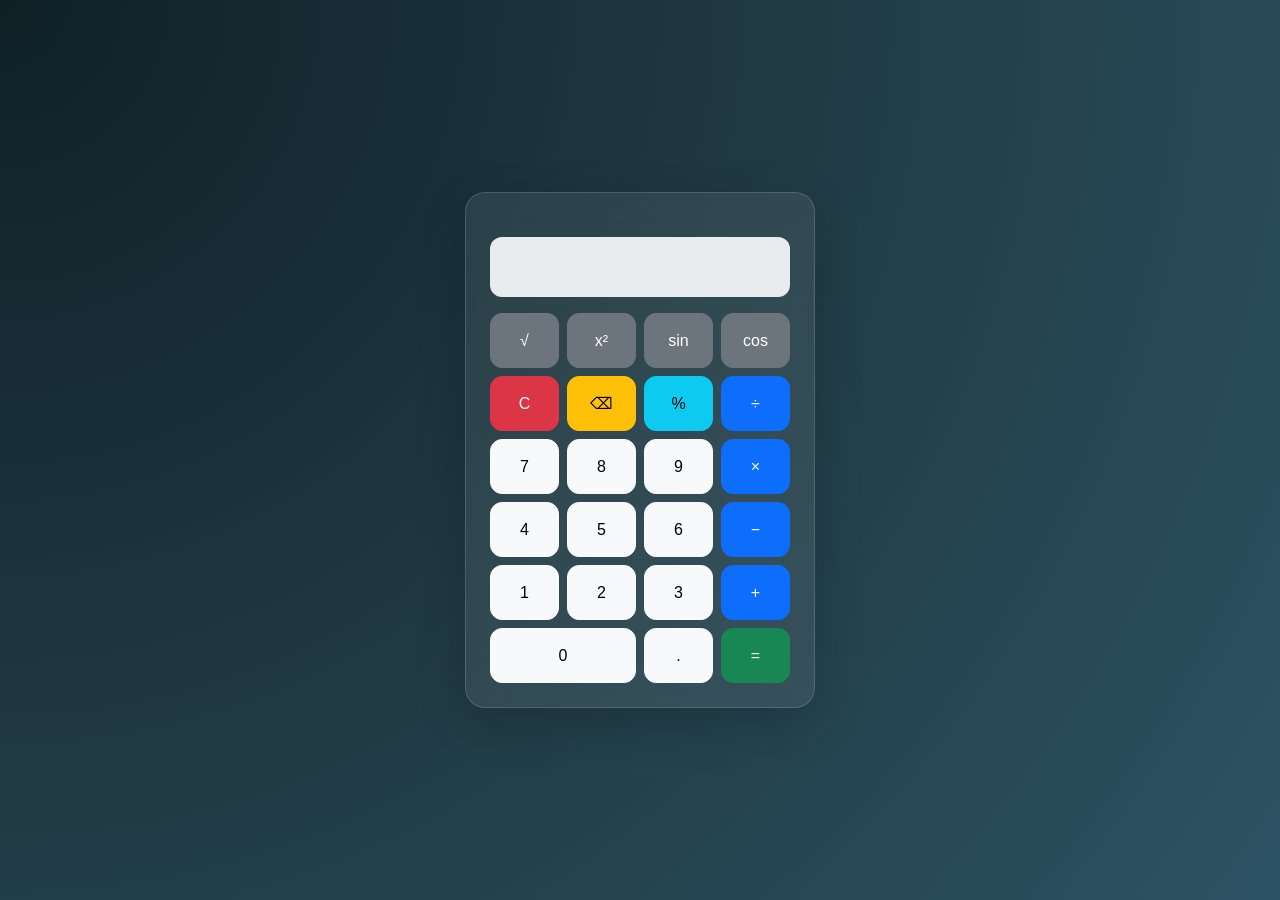
<file: lab 4/index.html>
<!DOCTYPE html>
<html lang="en">
<head>
<meta charset="UTF-8">
<meta name="viewport" content="width=device-width, initial-scale=1.0">
<title>Modern Scientific Calculator</title>

<link href="https://cdn.jsdelivr.net/npm/bootstrap@5.3.2/dist/css/bootstrap.min.css" rel="stylesheet">
<link rel="stylesheet" href="style.css">
</head>

<body>

<div class="container d-flex justify-content-center align-items-center vh-100">
    <div class="calculator card shadow-lg p-4">

        <!-- Display Area -->
        <div class="mb-3">
            <div id="history" class="history text-end"></div>
            <input type="text" id="display" class="form-control display" disabled>
        </div>

        <!-- Scientific Row -->
        <div class="row g-2 mb-2">
            <div class="col-3"><button class="btn btn-secondary w-100" onclick="scientific('sqrt')">√</button></div>
            <div class="col-3"><button class="btn btn-secondary w-100" onclick="scientific('square')">x²</button></div>
            <div class="col-3"><button class="btn btn-secondary w-100" onclick="scientific('sin')">sin</button></div>
            <div class="col-3"><button class="btn btn-secondary w-100" onclick="scientific('cos')">cos</button></div>
        </div>

        <!-- Control Row -->
        <div class="row g-2 mb-2">
            <div class="col-3"><button class="btn btn-danger w-100" onclick="clearDisplay()">C</button></div>
            <div class="col-3"><button class="btn btn-warning w-100" onclick="backspace()">⌫</button></div>
            <div class="col-3"><button class="btn btn-info w-100" onclick="append('%')">%</button></div>
            <div class="col-3"><button class="btn btn-primary w-100" onclick="append('/')">÷</button></div>
        </div>

        <!-- Numbers -->
        <div class="row g-2 mb-2">
            <div class="col-3"><button class="btn btn-light w-100" onclick="append('7')">7</button></div>
            <div class="col-3"><button class="btn btn-light w-100" onclick="append('8')">8</button></div>
            <div class="col-3"><button class="btn btn-light w-100" onclick="append('9')">9</button></div>
            <div class="col-3"><button class="btn btn-primary w-100" onclick="append('*')">×</button></div>
        </div>

        <div class="row g-2 mb-2">
            <div class="col-3"><button class="btn btn-light w-100" onclick="append('4')">4</button></div>
            <div class="col-3"><button class="btn btn-light w-100" onclick="append('5')">5</button></div>
            <div class="col-3"><button class="btn btn-light w-100" onclick="append('6')">6</button></div>
            <div class="col-3"><button class="btn btn-primary w-100" onclick="append('-')">−</button></div>
        </div>

        <div class="row g-2 mb-2">
            <div class="col-3"><button class="btn btn-light w-100" onclick="append('1')">1</button></div>
            <div class="col-3"><button class="btn btn-light w-100" onclick="append('2')">2</button></div>
            <div class="col-3"><button class="btn btn-light w-100" onclick="append('3')">3</button></div>
            <div class="col-3"><button class="btn btn-primary w-100" onclick="append('+')">+</button></div>
        </div>

        <!-- Bottom Row -->
        <div class="row g-2">
            <div class="col-6"><button class="btn btn-light w-100" onclick="append('0')">0</button></div>
            <div class="col-3"><button class="btn btn-light w-100" onclick="append('.')">.</button></div>
            <div class="col-3"><button class="btn btn-success w-100" onclick="calculate()">=</button></div>
        </div>

    </div>
</div>

<script src="script.js"></script>
</body>
</html>
</file>
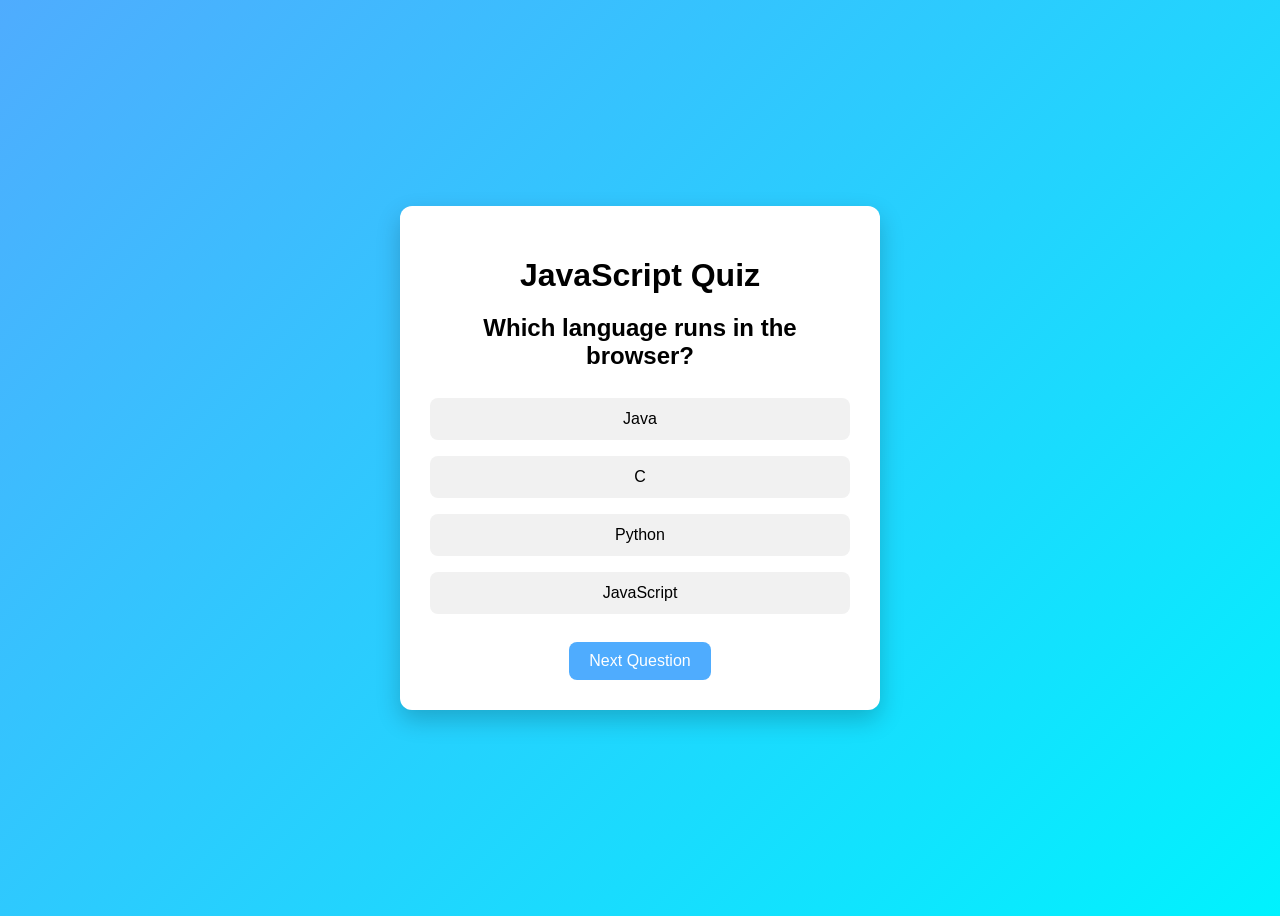
<file: lab5/index.html>
<!DOCTYPE html>
<html>
<head>
    <title>JavaScript Quiz</title>
    <link rel="stylesheet" href="style.css">
</head>

<body>

<div class="quiz-container">

    <h1>JavaScript Quiz</h1>

    <div id="quiz">
        <h2 id="question"></h2>

        <div class="options">
            <button class="option" id="opt0" onclick="checkAnswer(0)"></button>
            <button class="option" id="opt1" onclick="checkAnswer(1)"></button>
            <button class="option" id="opt2" onclick="checkAnswer(2)"></button>
            <button class="option" id="opt3" onclick="checkAnswer(3)"></button>
        </div>

        <button id="nextBtn" onclick="nextQuestion()">Next Question</button>
    </div>

    <div id="result" class="hidden">
        <h2>Your Final Score</h2>
        <h1 id="score"></h1>
    </div>

</div>

<script src="script.js"></script>

</body>
</html>
</file>
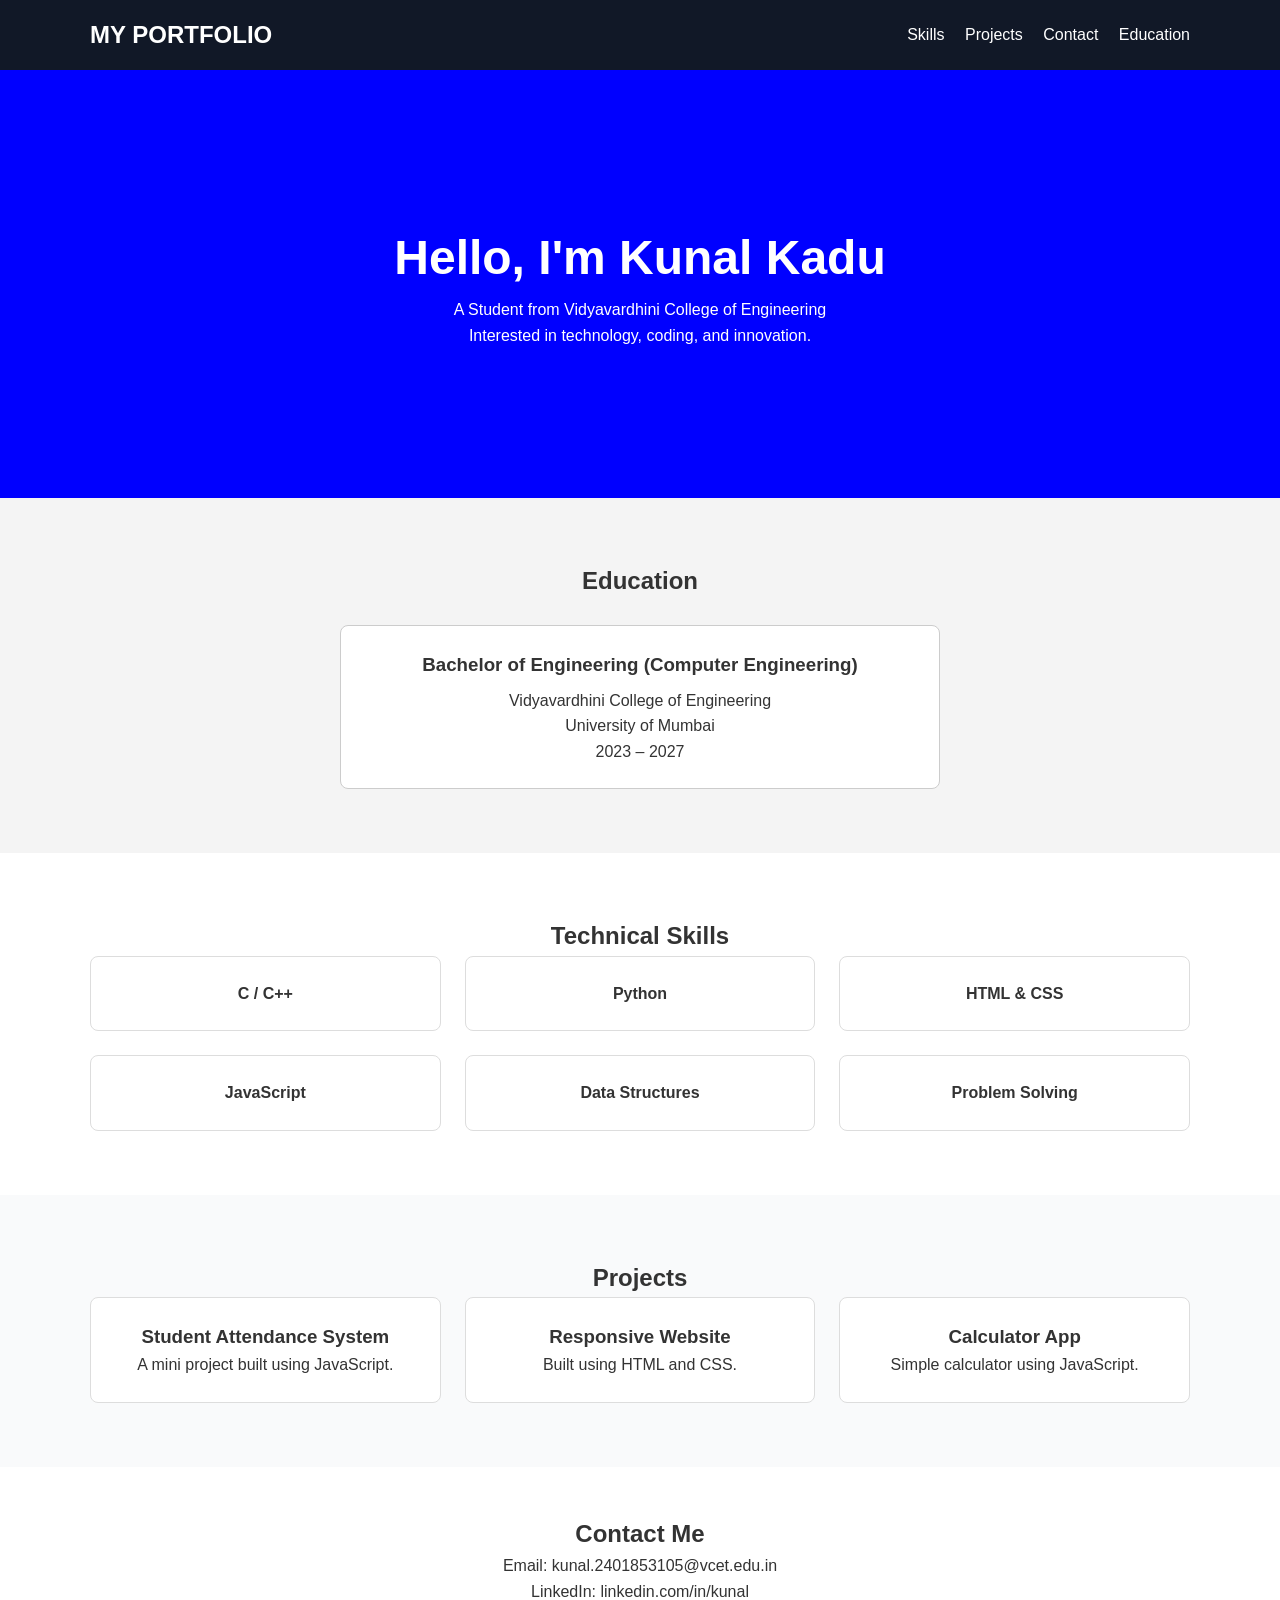
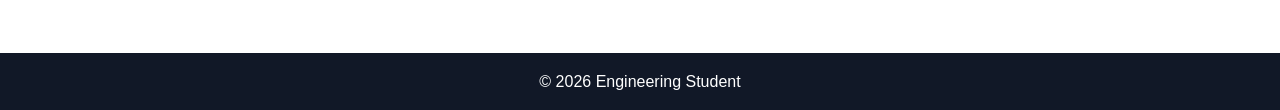
<file: portfolio.html>
<!DOCTYPE html>
<html lang="en">
<head>
  <meta charset="UTF-8">
  <meta name="viewport" content="width=device-width, initial-scale=1.0">
  <title>Engineering Student Portfolio</title>
  <link rel="stylesheet" href="portfolio_style.css">
</head>
<body>

  <header>
    <div class="container nav">
      <h2 class="logo">MY PORTFOLIO</h2>
      <nav>
        <a href="#skills">Skills</a>
        <a href="#projects">Projects</a>
        <a href="#contact">Contact</a>
        <a href="#education">Education</a>

      </nav>
    </div>
  </header>

  <section class="hero">
    <div class="container">
      <h1>Hello, I'm Kunal Kadu</h1>
      <p>A Student from Vidyavardhini College of Engineering</p>
      <p> Interested in technology, coding, and innovation.</p>
      
    </div>
  </section>

  <section id="education" class="education">
  <div class="container">
    <h2>Education</h2>

    <div class="edu-card">
      <h3>Bachelor of Engineering (Computer Engineering)</h3>
      <p>Vidyavardhini College of Engineering</p>
      <p>University of Mumbai</p>
      <p>2023 – 2027</p>
    </div>
  </div>
</section>


 
  <section id="skills" class="skills">
    <div class="container">
      <h2>Technical Skills</h2>
      <div class="grid">
        <div class="card">C / C++</div>
        <div class="card">Python</div>
        <div class="card">HTML & CSS</div>
        <div class="card">JavaScript</div>
        <div class="card">Data Structures</div>
        <div class="card">Problem Solving</div>
      </div>
    </div>
  </section>

  
  <section id="projects" class="projects">
    <div class="container">
      <h2>Projects</h2>

      <div class="grid">
        <div class="project-card">
          <h3>Student Attendance System</h3>
          <p>A mini project built using JavaScript.</p>
        </div>
        <div class="project-card">
          <h3>Responsive Website</h3>
          <p>Built using HTML and CSS.</p>
        </div>
        <div class="project-card">
          <h3>Calculator App</h3>
          <p>Simple calculator using JavaScript.</p>
        </div>
      </div>
    </div>
  </section>

  
  <section id="contact" class="contact">
    <div class="container">
      <h2>Contact Me</h2>
      <p>Email: kunal.2401853105@vcet.edu.in</p>
      <p>LinkedIn: linkedin.com/in/kunal</p>
    </div>
  </section>


  <footer>
    <p>© 2026 Engineering Student</p>
  </footer>

</body>
</html>
</file>
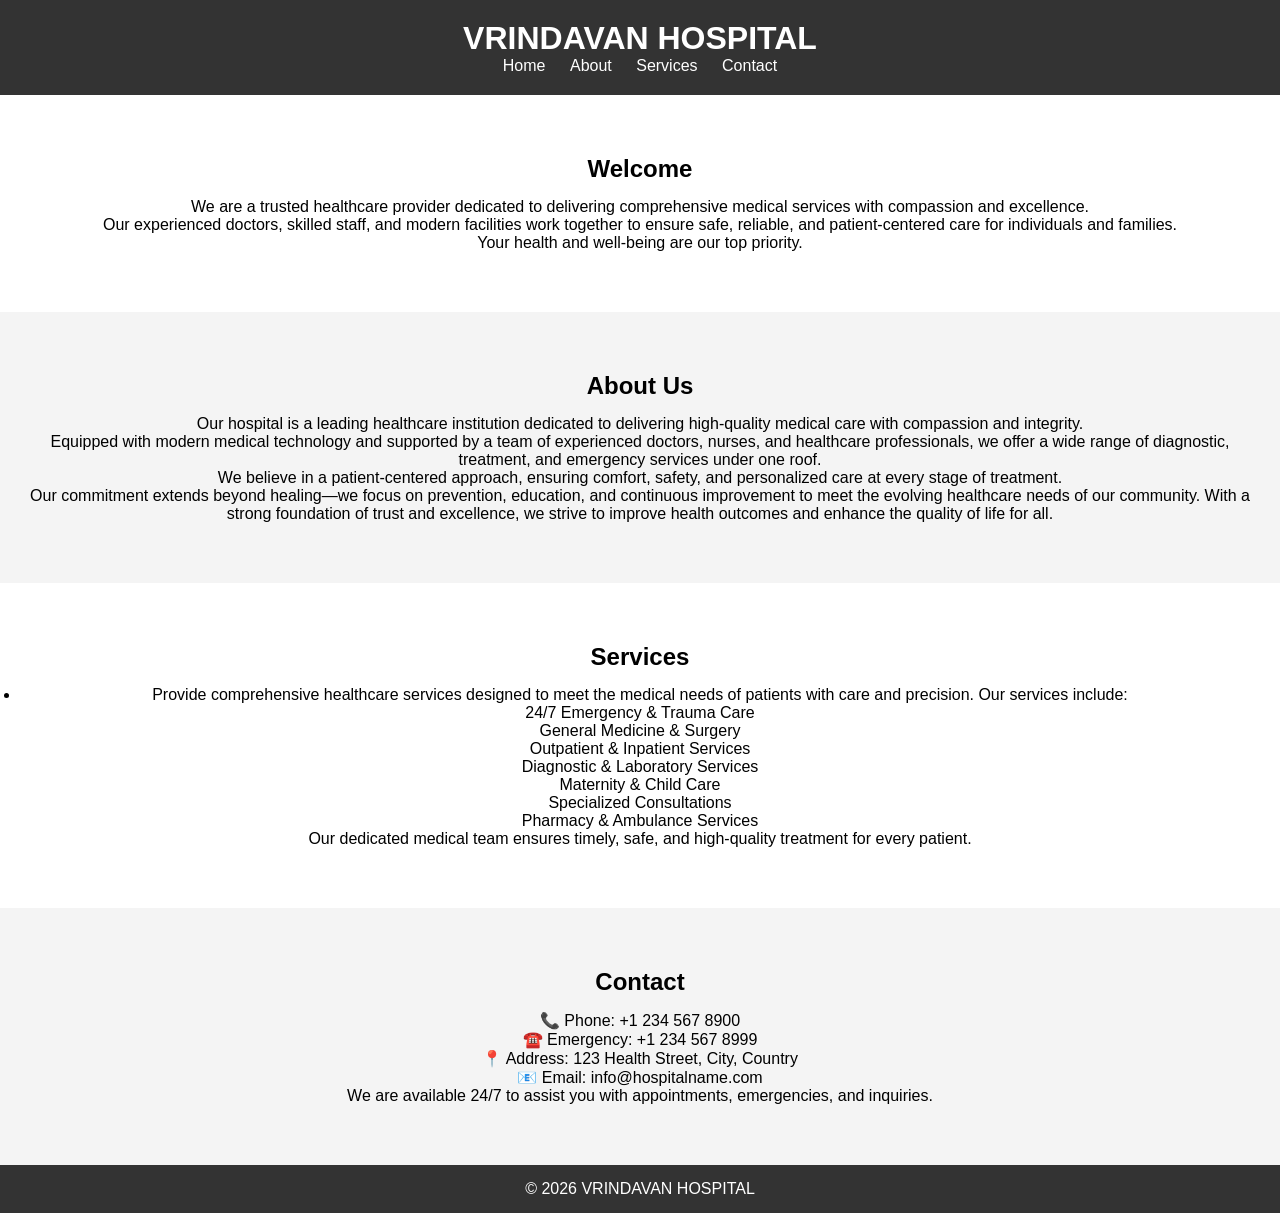
<file: siu.html>
<!DOCTYPE html>
<html lang="en">
<head>
  <meta charset="UTF-8">
  <title>Simple Multi Section Page</title>
  <link rel="stylesheet" href="style.css">
</head>
<body>

  <!-- Header -->
  <header>
    <h1>VRINDAVAN HOSPITAL</h1>
    <nav>
      <a href="#home">Home</a>
      <a href="#about">About</a>
      <a href="#services">Services</a>
      <a href="#contact">Contact</a>
    </nav>
  </header>

  <!-- Home Section -->
  <section id="home" class="section">
    <h2>Welcome</h2>
    <p> We are a trusted healthcare provider dedicated to delivering comprehensive medical services with compassion and excellence. </p>
       <p>Our experienced doctors, skilled staff, and modern facilities work together to ensure safe, reliable, and patient-centered 
        care for individuals and families.</p>   
        <P>
            Your health and well-being are our top priority.
        </P>

</p>
  </section>

  <!-- About Section -->
  <section id="about" class="section alt">
    <h2>About Us</h2>
    <p>
<P> Our hospital is a leading healthcare institution dedicated to delivering high-quality medical care with compassion and integrity. </P>

<P> Equipped with modern medical technology and supported by a team of experienced doctors, nurses, and healthcare professionals, we offer a wide range of diagnostic, treatment, and emergency services under one roof.</P>
 <P>We believe in a patient-centered approach, ensuring comfort, safety, and personalized care at every stage of treatment. </P>
<P>
     Our commitment extends beyond healing—we focus on prevention, education, and continuous improvement to meet the evolving healthcare needs of our community. With a strong foundation of trust and excellence, we strive to improve health outcomes and enhance the quality of life for all.
</P>


</p>
  </section>

  <!-- Services Section -->
  <section id="services" class="section">
    <h2>Services</h2>
    <ul>
   

<li>Provide comprehensive healthcare services designed to meet the medical needs of patients with care and precision. Our services include:</li> 

<ol>
24/7 Emergency & Trauma Care
</ol>

<ol>
    General Medicine & Surgery
</ol>

<ol>
    Outpatient & Inpatient Services
</ol>

<ol>
    Diagnostic & Laboratory Services
</ol>

<ol>
    Maternity & Child Care
</ol>
<ol>
    Specialized Consultations
</ol>

<ol>
    Pharmacy & Ambulance Services
</ol>

Our dedicated medical team ensures timely, safe, and high-quality treatment for every patient.
    </ul>
  </section>

  <!-- Contact Section -->
  <section id="contact" class="section alt">
    <h2>Contact</h2>
    <p>

<ol>📞 Phone: +1 234 567 8900</ol>
<ol>☎️ Emergency: +1 234 567 8999</ol>
<ol>
    📍 Address: 123 Health Street, City, Country
</ol>
<ol>
    📧 Email: info@hospitalname.com
</ol>

We are available 24/7 to assist you with appointments, emergencies, and inquiries.</p>
  </section>

  <!-- Footer -->
  <footer>
    <p>© 2026 VRINDAVAN HOSPITAL</p>
  </footer>

</body>
</html>
</file>
<file: lab 4/style.css>
body {
    margin: 0;
    height: 100vh;
    background: radial-gradient(circle at top left, #0f2027, #203a43, #2c5364);
    font-family: 'Segoe UI', sans-serif;
}

.calculator {
    width: 350px;
    border-radius: 20px;
    backdrop-filter: blur(15px);
    background: rgba(255, 255, 255, 0.08);
    border: 1px solid rgba(255, 255, 255, 0.15);
}

.display {
    height: 60px;
    font-size: 26px;
    text-align: right;
    border-radius: 12px;
    border: none;
    padding-right: 10px;
    background: rgba(0, 0, 0, 0.8);
    color: #00ffe1;
}

.history {
    height: 20px;
    font-size: 14px;
    color: rgba(255, 255, 255, 0.6);
}

button {
    height: 55px;
    font-size: 18px;
    border-radius: 12px !important;
    transition: 0.2s;
}

button:active {
    transform: scale(0.95);
}
</file>
<file: lab5/style.css>
body{
    font-family: Arial, sans-serif;
    background: linear-gradient(135deg,#4facfe,#00f2fe);
    height:100vh;
    display:flex;
    justify-content:center;
    align-items:center;
}

.quiz-container{
    background:white;
    padding:30px;
    width:420px;
    border-radius:12px;
    box-shadow:0 10px 25px rgba(0,0,0,0.2);
    text-align:center;
}

h1{
    margin-bottom:20px;
}

.options{
    margin-top:20px;
}

.option{
    width:100%;
    padding:12px;
    margin:8px 0;
    border:none;
    border-radius:8px;
    background:#f1f1f1;
    cursor:pointer;
    font-size:16px;
    transition:0.3s;
}

.option:hover{
    background:#dfe9ff;
}

.correct{
    background:#4CAF50 !important;
    color:white;
}

.wrong{
    background:#ff4d4d !important;
    color:white;
}

#nextBtn{
    margin-top:20px;
    padding:10px 20px;
    border:none;
    background:#4facfe;
    color:white;
    border-radius:8px;
    cursor:pointer;
    font-size:16px;
}

#nextBtn:hover{
    background:#2c8ef4;
}

.hidden{
    display:none;
}
</file>
<file: portfolio_style.css>
* {
  margin: 0;
  padding: 0;
  box-sizing: border-box;
  font-family: Arial, sans-serif;
}

body {
  color: #333;
  line-height: 1.6;
}


.container {
  width: 90%;
  max-width: 1100px;
  margin: auto;
}

.grid {
  display: grid;
  gap: 1.5rem;
}


header {
  background: #111827;
  color: white;
}

.nav {
  display: flex;
  justify-content: space-between;
  align-items: center;
  padding: 1rem 0;
}

.nav a {
  color: white;
  margin-left: 1rem;
  text-decoration: none;
}


.hero {
 background: blue;
  color: white;
 padding: 150px;
  text-align: center;
}



.skills {
  padding: 4rem 0;
  text-align: center;
}

.card {
  padding: 1.5rem;
  border: 1px solid #ddd;
  border-radius: 8px;
  font-weight: bold;
}


.projects {
  padding: 4rem 0;
  background: #f9fafb;
  text-align: center;
}

.project-card {
  padding: 1.5rem;
  border-radius: 8px;
  background: white;
  border: 1px solid #ddd;
}


.education {
  padding: 4rem 0;
  text-align: center;
  background: #f4f4f4;
}

.edu-card {
  margin-top: 1.5rem;
  padding: 1.5rem;
  border: 1px solid #ccc;
  background: white;
  max-width: 600px;
  margin-left: auto;
  margin-right: auto;
  border-radius: 8px;
}

.edu-card h3 {
  margin-bottom: 0.5rem;
}



.contact {
  padding: 3rem 0;
  text-align: center;
}


footer {
  background: #111827;
  color: white;
  text-align: center;
  padding: 1rem;
}


@media (min-width: 768px) {
  .grid {
    grid-template-columns: repeat(3, 1fr);
  }

  .hero h1 {
    font-size: 3rem;
  }
}
</file>
<file: style.css>
* {
  margin: 0;
  padding: 0;
  box-sizing: border-box;
  font-family: Arial, sans-serif;
}

header {
  background: #333;
  color: white;
  padding: 20px;
  text-align: center;
}

nav a {
  color: white;
  margin: 0 10px;
  text-decoration: none;
}




.section {
  padding: 60px 20px;
  text-align: center;
}

.section.alt {
  background: #f4f4f4;
}

.section h2 {
  margin-bottom: 15px;
}


footer {
  background: #333;
  color: white;
  text-align: center;
  padding: 15px;
}
</file>
